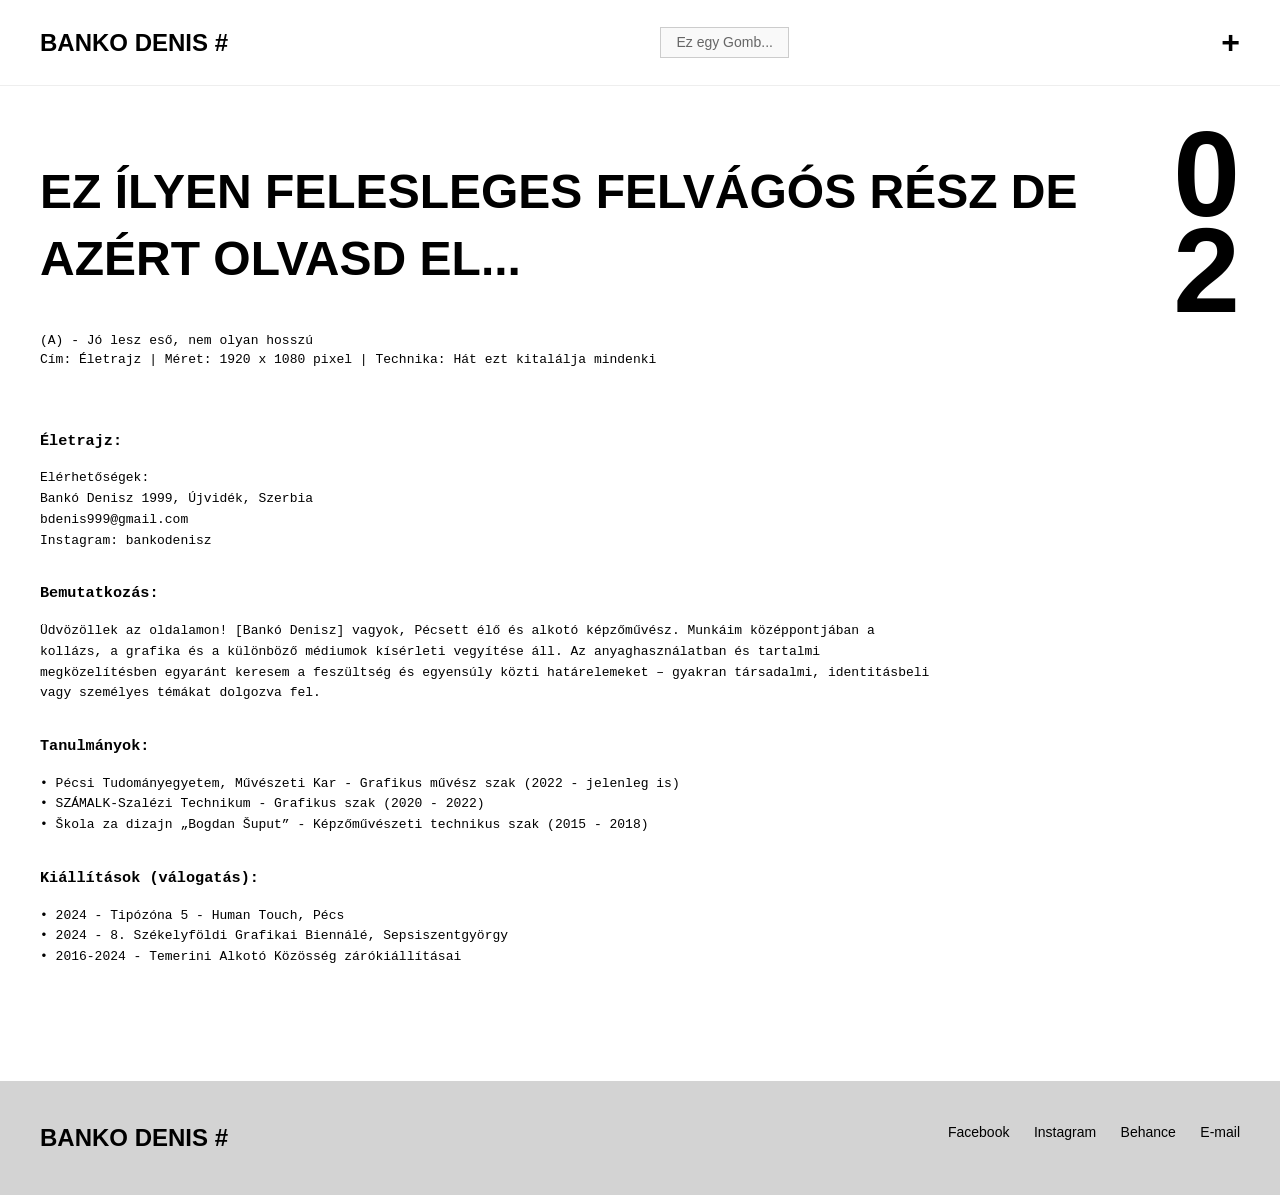
<file: Bio.html>
<!DOCTYPE html>
<html lang="hu">
<head>
    <meta charset="UTF-8">
    <meta name="viewport" content="width=device-width, initial-scale=1.0">
    <title>Biography - Banko Denis #</title>
    <link rel="stylesheet" href="style.css">
</head>
<body>

    <header>
        <a href="index.html" class="logo">Banko Denis #</a>
        <a href="404.html" class="btn-fake">Ez egy Gomb...</a>
        <div class="menu-trigger" onclick="toggleMenu()">+</div>
    </header>

    <nav id="main-menu">
        <div class="close-menu" onclick="toggleMenu()">×</div>
        <ul class="menu-items">
            <li><a href="work.html">01 WORK</a></li>
            <li><a href="bio.html" style="color: #ff0000;">02 BIOGRAPHY</a></li>
            <li><a href="contact.html">03 CONTAKT</a></li>
        </ul>
    </nav>

    <div class="container">
        <div style="display: flex; justify-content: space-between; align-items: flex-start;">
            <div>
                <h1>EZ ÍLYEN FELESLEGES FELVÁGÓS RÉSZ DE AZÉRT OLVASD EL...</h1>
                <div style="font-family: monospace; margin-bottom: 20px;">
                    (A) - Jó lesz eső, nem olyan hosszú <br>
                    Cím: Életrajz | Méret: 1920 x 1080 pixel | Technika: Hát ezt kitalálja mindenki
                </div>
            </div>
            <div style="font-size: 120px; font-weight: bold; line-height: 0.8; text-align: right;">0<br>2</div>
        </div>

        <div class="bio-content" style="font-family: monospace; max-width: 900px; margin-top: 40px; line-height: 1.6;">
            <section>
                <h3>Életrajz:</h3>
                <p>Elérhetőségek:<br>Bankó Denisz 1999, Újvidék, Szerbia<br>bdenis999@gmail.com<br>Instagram: bankodenisz</p>
            </section>

            <section style="margin-top: 30px;">
                <h3>Bemutatkozás:</h3>
                <p>Üdvözöllek az oldalamon! [Bankó Denisz] vagyok, Pécsett élő és alkotó képzőművész. Munkáim középpontjában a kollázs, a grafika és a különböző médiumok kísérleti vegyítése áll. Az anyaghasználatban és tartalmi megközelítésben egyaránt keresem a feszültség és egyensúly közti határelemeket – gyakran társadalmi, identitásbeli vagy személyes témákat dolgozva fel.</p>
            </section>

            <section style="margin-top: 30px;">
                <h3>Tanulmányok:</h3>
                <ul style="list-style: none; padding: 0;">
                    <li>• Pécsi Tudományegyetem, Művészeti Kar - Grafikus művész szak (2022 - jelenleg is)</li>
                    <li>• SZÁMALK-Szalézi Technikum - Grafikus szak (2020 - 2022)</li>
                    <li>• Škola za dizajn „Bogdan Šuput” - Képzőművészeti technikus szak (2015 - 2018)</li>
                </ul>
            </section>

            <section style="margin-top: 30px;">
                <h3>Kiállítások (válogatás):</h3>
                <p>
                    • 2024 - Tipózóna 5 - Human Touch, Pécs<br>
                    • 2024 - 8. Székelyföldi Grafikai Biennálé, Sepsiszentgyörgy<br>
                    • 2016-2024 - Temerini Alkotó Közösség zárókiállításai
                </p>
            </section>
        </div>
    </div>

    <footer>
        <div class="logo">Banko Denis #</div>
        <div class="footer-links">
            <a href="#">Facebook</a>
            <a href="https://instagram.com/bankodenisz">Instagram</a>
            <a href="#">Behance</a>
            <a href="mailto:bdenis999@gmail.com">E-mail</a>
        </div>
    </footer>

    <script>function toggleMenu() { document.getElementById('main-menu').classList.toggle('active'); }</script>
</body>
</html>
</file>
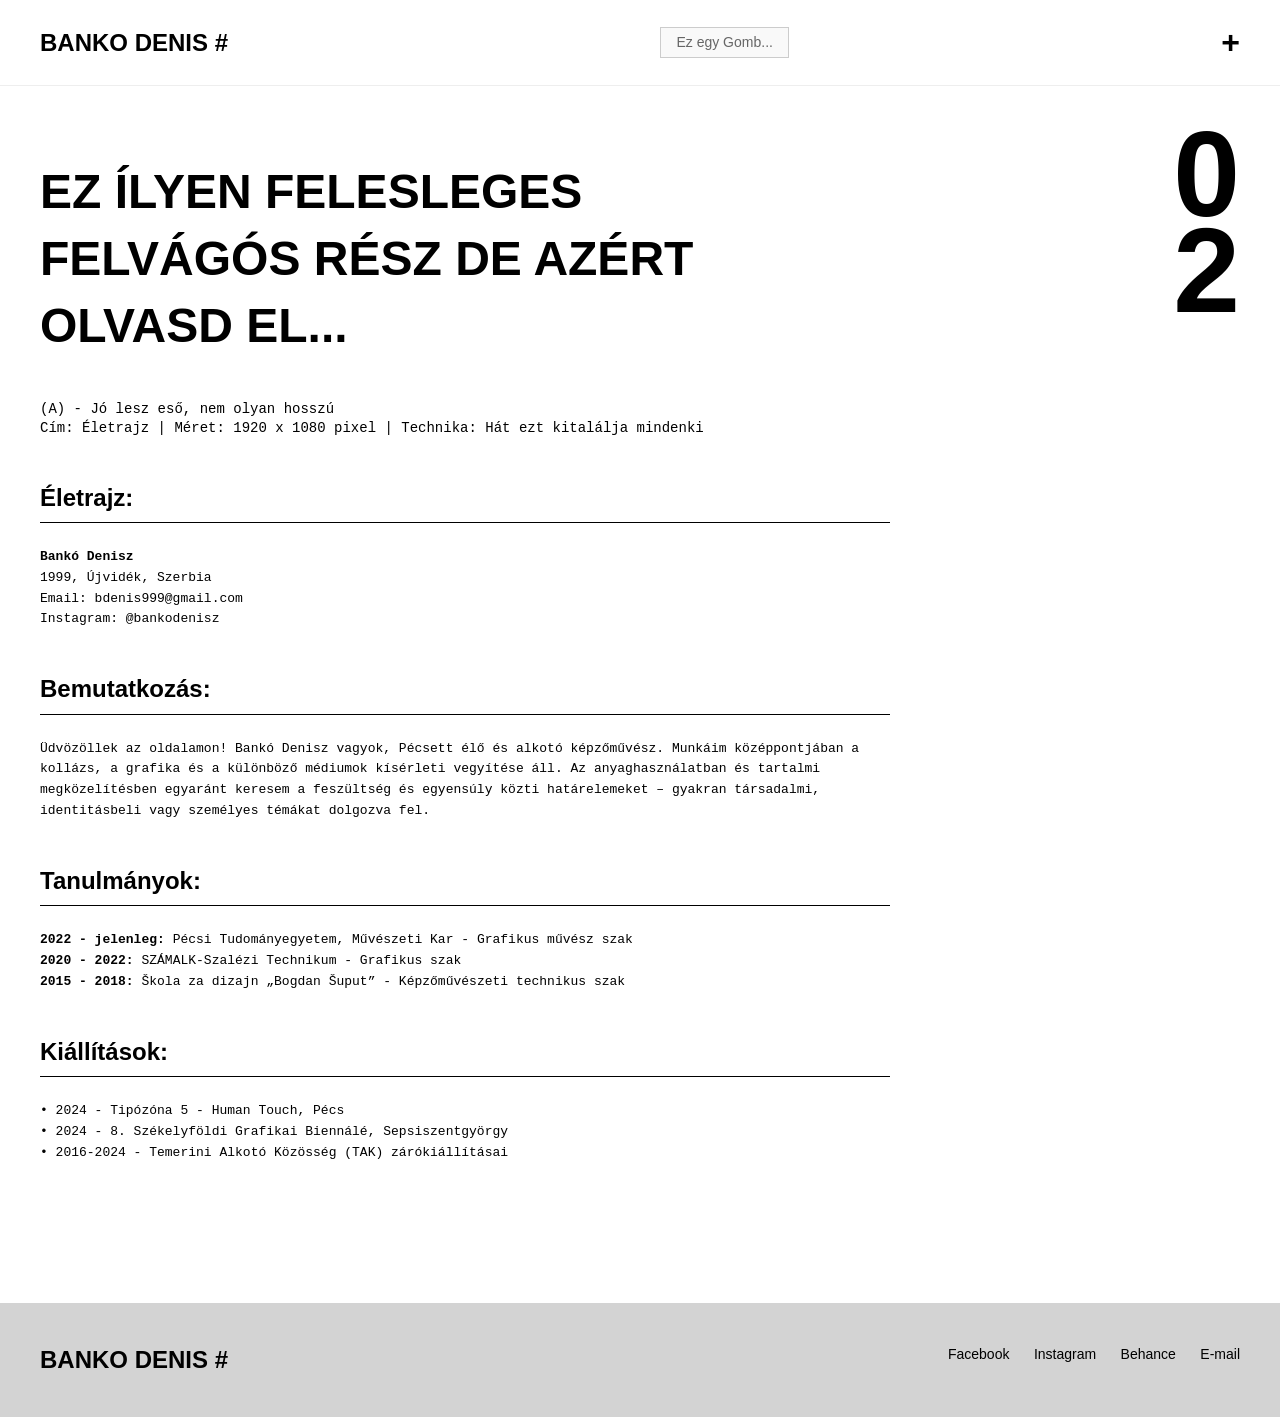
<file: bio.html>
<!DOCTYPE html>
<html lang="hu">
<head>
    <meta charset="UTF-8">
    <meta name="viewport" content="width=device-width, initial-scale=1.0">
    <title>Biography - Banko Denis #</title>
    <link rel="stylesheet" href="style.css">
</head>
<body>

    <header>
        <a href="index.html" class="logo">Banko Denis #</a>
        <a href="404.html" class="btn-fake">Ez egy Gomb...</a>
        <div class="menu-trigger" onclick="toggleMenu()">+</div>
    </header>

    <nav id="main-menu">
        <div class="close-menu" onclick="toggleMenu()">×</div>
        <ul class="menu-items">
            <li><a href="work.html">01 WORK</a></li>
            <li><a href="bio.html" style="color: #ff0000;">02 BIOGRAPHY</a></li>
            <li><a href="contact.html">03 CONTAKT</a></li>
        </ul>
    </nav>

    <div class="container">
        <div style="display: flex; justify-content: space-between; align-items: flex-start; margin-bottom: 40px;">
            <div style="max-width: 700px;">
                <h1>EZ ÍLYEN FELESLEGES FELVÁGÓS RÉSZ DE AZÉRT OLVASD EL...</h1>
                <div style="font-family: monospace; font-size: 14px; margin-top: 10px;">
                    (A) - Jó lesz eső, nem olyan hosszú <br>
                    Cím: Életrajz | Méret: 1920 x 1080 pixel | Technika: Hát ezt kitalálja mindenki
                </div>
            </div>
            <div style="font-size: 120px; font-weight: bold; line-height: 0.8; text-align: right; user-select: none;">
                0<br>2
            </div>
        </div>

        <div class="bio-content" style="font-family: monospace; max-width: 850px; margin-top: 20px; line-height: 1.6;">
            
            <section style="margin-bottom: 40px;">
                <h3 style="font-family: 'Helvetica Neue', sans-serif; font-size: 24px; border-bottom: 1px solid #000; padding-bottom: 5px;">Életrajz:</h3>
                <p>
                    <strong>Bankó Denisz</strong><br>
                    1999, Újvidék, Szerbia<br>
                    Email: bdenis999@gmail.com<br>
                    Instagram: @bankodenisz
                </p>
            </section>

            <section style="margin-bottom: 40px;">
                <h3 style="font-family: 'Helvetica Neue', sans-serif; font-size: 24px; border-bottom: 1px solid #000; padding-bottom: 5px;">Bemutatkozás:</h3>
                <p>
                    Üdvözöllek az oldalamon! Bankó Denisz vagyok, Pécsett élő és alkotó képzőművész. Munkáim középpontjában a kollázs, a grafika és a különböző médiumok kísérleti vegyítése áll. Az anyaghasználatban és tartalmi megközelítésben egyaránt keresem a feszültség és egyensúly közti határelemeket – gyakran társadalmi, identitásbeli vagy személyes témákat dolgozva fel.
                </p>
            </section>

            <section style="margin-bottom: 40px;">
                <h3 style="font-family: 'Helvetica Neue', sans-serif; font-size: 24px; border-bottom: 1px solid #000; padding-bottom: 5px;">Tanulmányok:</h3>
                <ul style="list-style: none; padding: 0;">
                    <li><strong>2022 - jelenleg:</strong> Pécsi Tudományegyetem, Művészeti Kar - Grafikus művész szak</li>
                    <li><strong>2020 - 2022:</strong> SZÁMALK-Szalézi Technikum - Grafikus szak</li>
                    <li><strong>2015 - 2018:</strong> Škola za dizajn „Bogdan Šuput” - Képzőművészeti technikus szak</li>
                </ul>
            </section>

            <section style="margin-bottom: 40px;">
                <h3 style="font-family: 'Helvetica Neue', sans-serif; font-size: 24px; border-bottom: 1px solid #000; padding-bottom: 5px;">Kiállítások:</h3>
                <p>
                    • 2024 - Tipózóna 5 - Human Touch, Pécs<br>
                    • 2024 - 8. Székelyföldi Grafikai Biennálé, Sepsiszentgyörgy<br>
                    • 2016-2024 - Temerini Alkotó Közösség (TAK) zárókiállításai
                </p>
            </section>

        </div>
    </div>

    <footer>
        <div class="logo">Banko Denis #</div>
        <div class="footer-links">
            <a href="#">Facebook</a>
            <a href="https://instagram.com/bankodenisz">Instagram</a>
            <a href="#">Behance</a>
            <a href="mailto:bdenis999@gmail.com">E-mail</a>
        </div>
    </footer>

    <script>
        function toggleMenu() {
            document.getElementById('main-menu').classList.toggle('active');
        }
    </script>

</body>
</html>
</file>
<file: style.css>
/* Alapbeállítások */
:root {
    --bg-color: #ffffff;
    --text-color: #000000;
    --accent-color: #ff0000;
    --gray-bg: #d3d3d3;
    --font-main: 'Helvetica Neue', Helvetica, Arial, sans-serif;
    --font-mono: 'Courier New', Courier, monospace;
}

body {
    margin: 0;
    padding: 0;
    font-family: var(--font-main);
    background-color: var(--bg-color);
    color: var(--text-color);
    line-height: 1.4;
}

/* Fejléc */
header {
    display: flex;
    justify-content: space-between;
    align-items: center;
    padding: 20px 40px;
    position: sticky;
    top: 0;
    background: white;
    z-index: 100;
    border-bottom: 1px solid #eee;
}

.logo {
    font-weight: 900;
    font-size: 24px;
    text-decoration: none;
    color: black;
    text-transform: uppercase;
}

.btn-fake {
    border: 1px solid #ccc;
    padding: 5px 15px;
    text-decoration: none;
    color: #666;
    font-size: 14px;
    background: #f9f9f9;
}

.menu-trigger {
    font-size: 32px;
    cursor: pointer;
    font-weight: bold;
    text-decoration: none;
    color: black;
}

/* Navigációs Menü (Overlay) */
#main-menu {
    position: fixed;
    top: -100%;
    left: 0;
    width: 100%;
    height: 100%;
    background: rgba(211, 211, 211, 0.95);
    backdrop-filter: blur(10px);
    transition: 0.5s ease-in-out;
    display: flex;
    flex-direction: column;
    justify-content: center;
    align-items: center;
    z-index: 1000;
}

#main-menu.active {
    top: 0;
}

.menu-items {
    list-style: none;
    text-align: left;
}

.menu-items li {
    margin: 20px 0;
    font-size: 40px;
    font-weight: bold;
}

.menu-items a {
    text-decoration: none;
    color: black;
    transition: 0.3s;
}

.menu-items a:hover {
    color: var(--accent-color);
}

.close-menu {
    position: absolute;
    top: 20px;
    right: 40px;
    font-size: 40px;
    cursor: pointer;
}

/* Tartalom elrendezés */
.container {
    padding: 40px;
    max-width: 1200px;
    margin: 0 auto;
}

h1 {
    font-size: 48px;
    text-transform: uppercase;
    margin-bottom: 40px;
}

/* Kép rács (Work & Home) */
.work-grid {
    display: grid;
    grid-template-columns: repeat(auto-fill, minmax(300px, 1fr));
    gap: 30px;
    margin-top: 40px;
}

.work-item {
    text-decoration: none;
    color: black;
}

.image-container {
    width: 100%;
    aspect-ratio: 1 / 1;
    overflow: hidden;
    background: #eee;
    margin-bottom: 10px;
}

.image-container img {
    width: 100%;
    height: 100%;
    object-fit: cover;
    transition: 0.4s ease;
}

.work-item:hover img {
    filter: blur(5px) grayscale(1);
}

.work-info {
    font-family: var(--font-mono);
    font-size: 12px;
}

/* Hero kép a főoldalon */
.hero-image {
    width: 100%;
    height: 60vh;
    object-fit: cover;
    margin: 20px 0;
}

/* Lábléc */
footer {
    background: var(--gray-bg);
    padding: 40px;
    margin-top: 60px;
    display: flex;
    justify-content: space-between;
}

.footer-links a {
    margin-left: 20px;
    text-decoration: none;
    color: black;
    font-size: 14px;
}

/* 404 Oldal */
.error-page {
    background: black;
    color: white;
    height: 100vh;
    display: flex;
    flex-direction: column;
    justify-content: center;
    align-items: center;
    text-align: center;
}

.error-page h1 { font-size: 120px; margin: 0; }
.error-page a { color: white; margin-top: 20px; }

/* Bio & Contact specifikus */
.bio-content, .contact-content {
    max-width: 800px;
    font-family: var(--font-mono);
}

.map-placeholder {
    width: 100%;
    height: 300px;
    background: #eee;
    border: 1px solid #ccc;
    display: flex;
    align-items: center;
    justify-content: center;
    margin: 20px 0;
}
</file>
